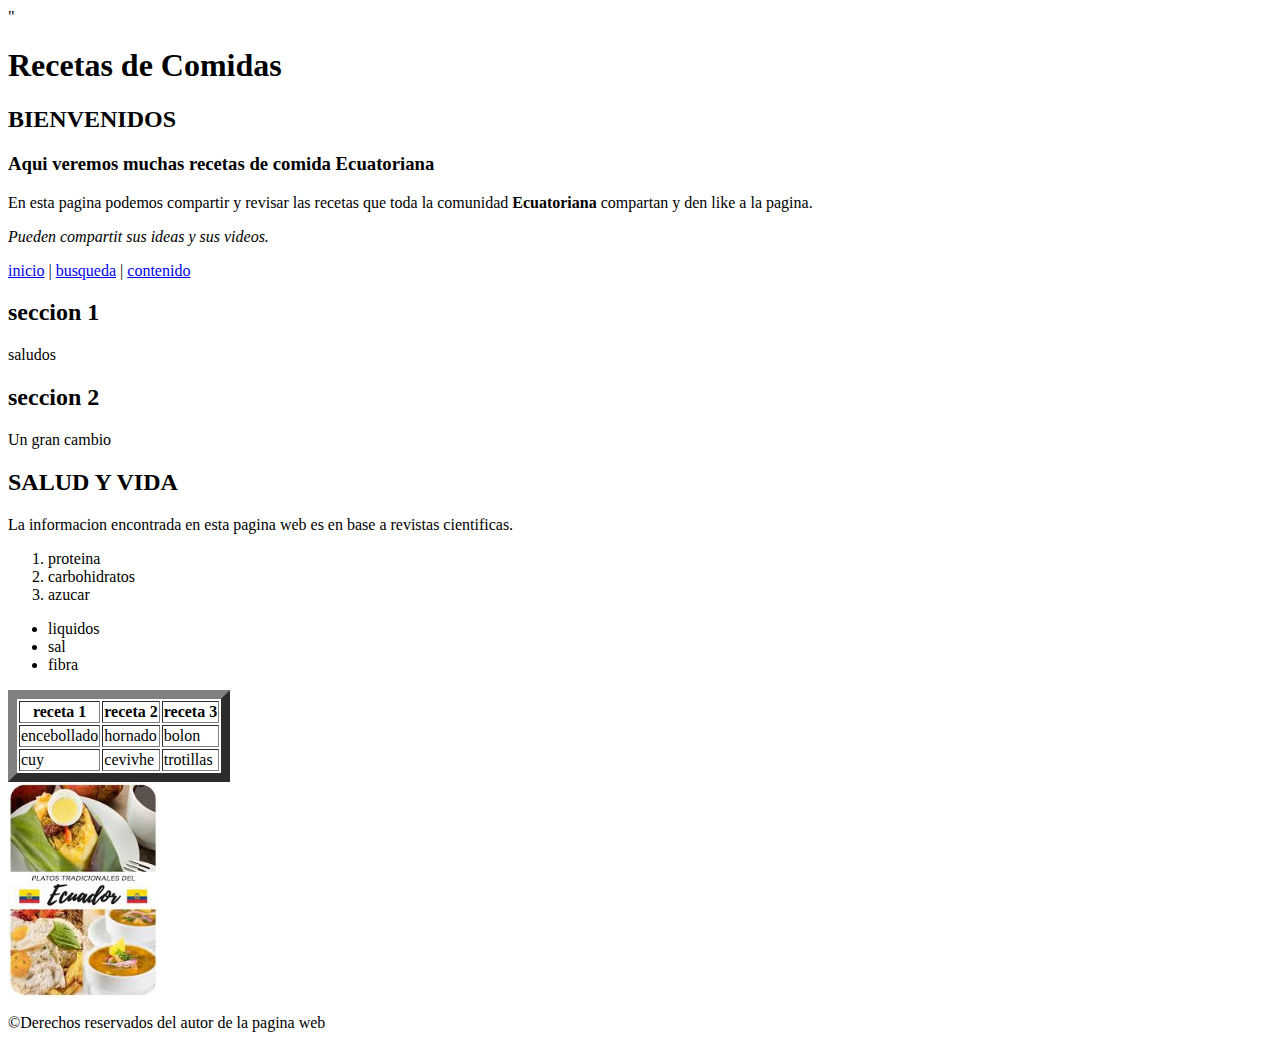
<file: Semana 3/index.html>
"<!DOCTYPE html>
<html lang="en">

<head>
     <meta charset="UTF-8">
     <meta name="viewpot" content="width=device-width, initial-scale=1.0">
     <title>SEMANA 3 </title>
</head>

<body>
   <H1>Recetas de Comidas</H1> 
   <H2>BIENVENIDOS </H2>
   <H3> Aqui veremos muchas recetas de comida Ecuatoriana</H3>
   <P>En esta pagina podemos compartir y revisar las recetas que toda la
    comunidad <strong>Ecuatoriana</strong> compartan y den like a la pagina.</P>
   <p> <em>Pueden compartit sus ideas y sus videos.</em></p>

   <nav>
      <a href="http://">inicio</a> |
      <a href="http://">busqueda</a> |
      <a href="http://">contenido</a>
   </nav>

   <main>
      <section>
         <h2>seccion 1</h2>
         <p>saludos</p>
      </section>
      <section>
         <h2>seccion 2</h2>
         <p>Un gran cambio</p>
      </section>
      
   </main>


   <article>
      <h2> SALUD Y VIDA</h2>
      <p>La informacion encontrada
         en esta pagina web es en base a revistas cientificas.
      </p>
   </article>

   <ol>
      <li>proteina</li>
      <li>carbohidratos</li>
      <li>azucar</li>
   </ol>
   
   <ul>
     <li>liquidos</li>
     <li>sal</li>
     <li>fibra</li>
   </ul>

   <table border="9">
      <tr>
         <th>receta 1</th>
         <th>receta 2</th>
         <th>receta 3</th>

      </tr>

      <tr>
         <td>encebollado</td>
         <td>hornado</td>
         <td>bolon</td>
      </tr>

      <tr>
         <td>cuy</td>
         <td>cevivhe</td>
         <td>trotillas</td>
      </tr>
   </table>

   <img width="150px" src="imagen/images (3).jpg" alt="">

</body>

<footer>
<p>&copy;Derechos reservados del autor de la pagina web</p>
</footer>
</html>
</file>
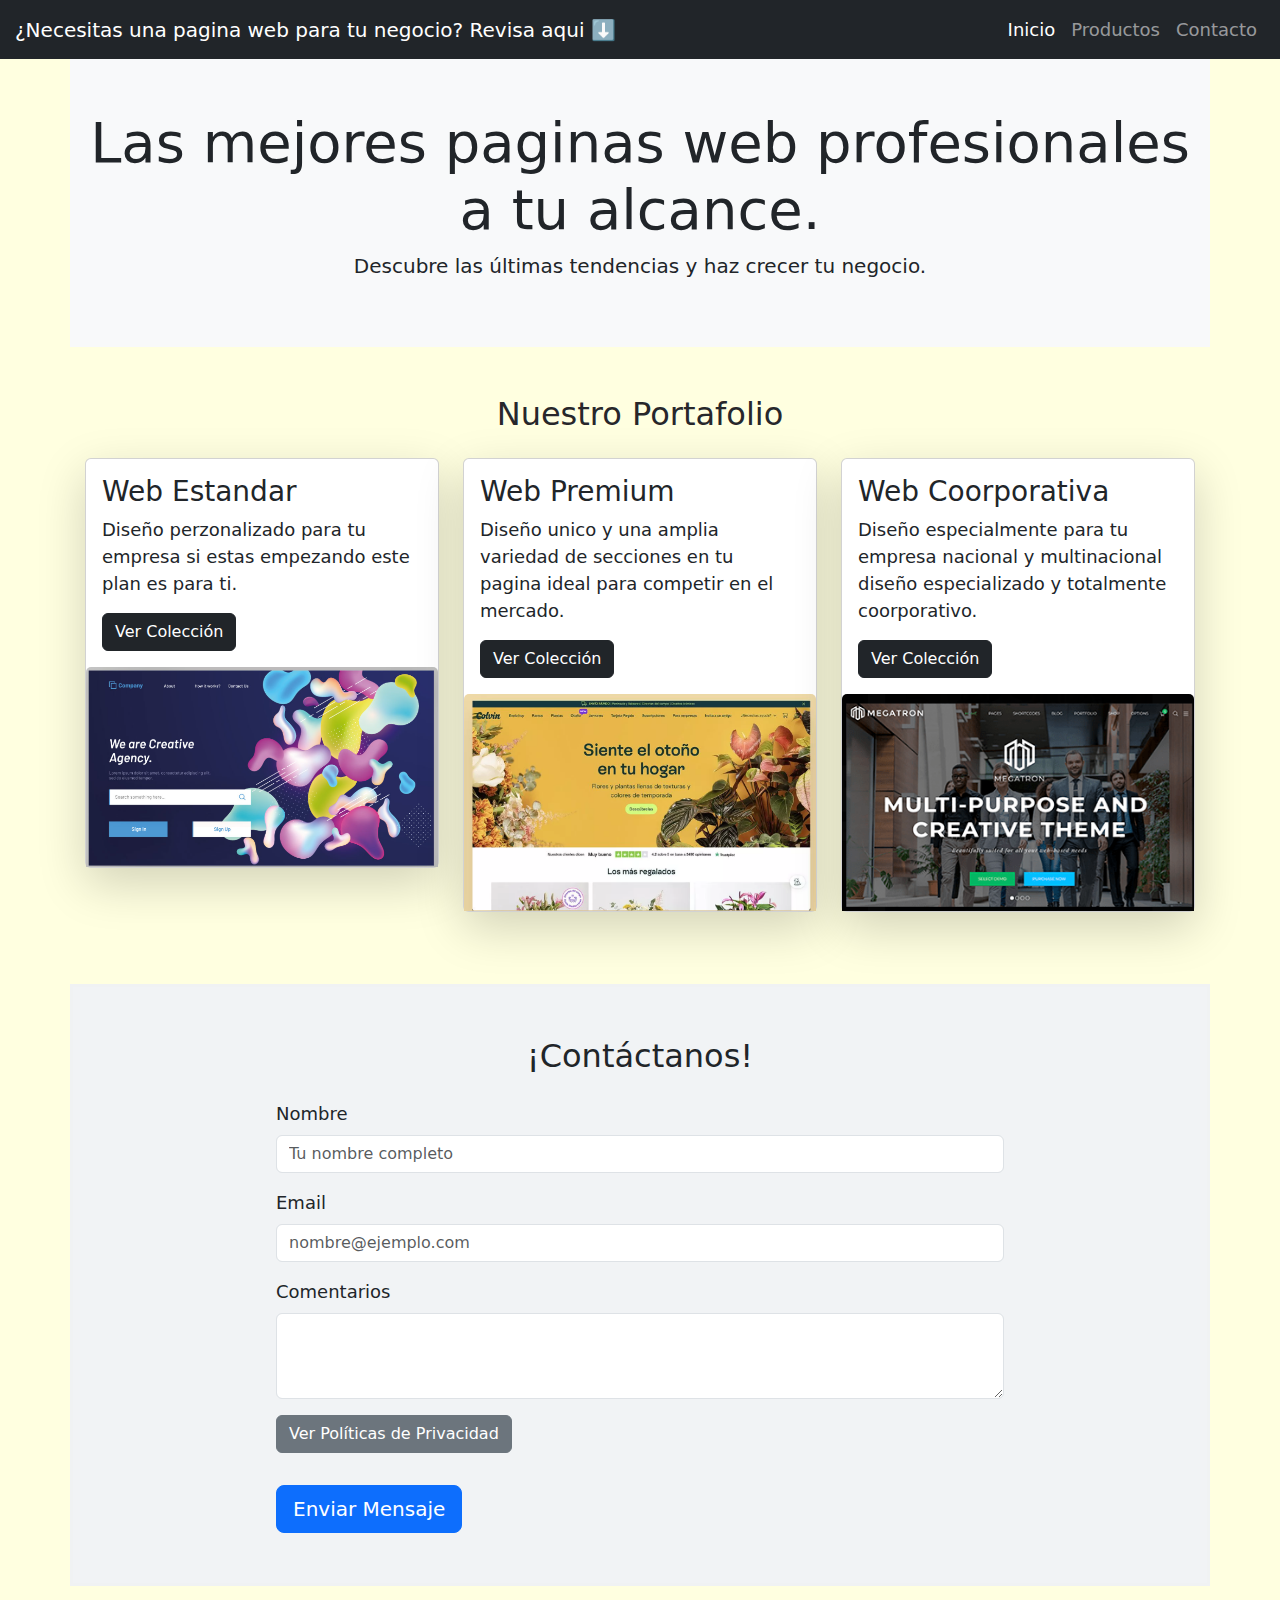
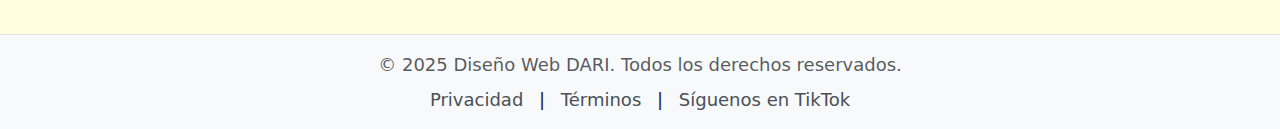
<file: Semana 4/index.html>
<!DOCTYPE html>
<html lang="en">


<head>
    <meta charset="UTF-8">
    <meta name="viewport" content="width=device-width, initial-scale=1.0">
    <title>Desarrollo Web</title>
    <link href="https://cdn.jsdelivr.net/npm/bootstrap@5.3.3/dist/css/bootstrap.min.css" 
          rel="stylesheet" 
          integrity="sha384-QWTKZyjpPEjISv5WaRU9OFeRpok6YctnYmDr5pNlyT2bRjXh0JMhjY6hW+ALEwIH" 
          crossorigin="anonymous">
    <link rel="stylesheet" href="styles.css">
</head>


<body>

<nav class="navbar navbar-expand-md navbar-dark bg-dark sticky-top">
        <div class="container-fluid">
            <a class="navbar-brand" href="#"> ¿Necesitas una pagina web para tu negocio? Revisa aqui ⬇️ </a>
            
            <button class="navbar-toggler" 
                    type="button" 
                    data-bs-toggle="collapse" 
                    data-bs-target="#menuPrincipal" 
                    aria-controls="menuPrincipal" 
                    aria-expanded="false" 
                    aria-label="Toggle navigation">
                <span class="navbar-toggler-icon"></span>
            </button>
            
            <div class="collapse navbar-collapse" id="menuPrincipal">
                <ul class="navbar-nav ms-auto mb-2 mb-md-0">
                    <li class="nav-item">
                        <a class="nav-link active" aria-current="page" href="#">Inicio</a>
                    </li>
                    <li class="nav-item">
                        <a class="nav-link" href="#productos">Productos</a>
                    </li>
                    <li class="nav-item">
                        <a class="nav-link" href="#formulario">Contacto</a>
                    </li>
                </ul>
            </div>
        </div>
    </nav>

    <header class="container header-content text-center">
        <h1 class="display-4 text-dark">Las mejores paginas web profesionales a tu alcance. </h1>
        <p class="lead">Descubre las últimas tendencias y haz crecer tu negocio.</p>
    </header>

    <main id="productos" class="container mt-5">
        <h2 class="text-center mb-4">Nuestro Portafolio</h2>
        
        <div class="row">
            
            <div class="col-md-4 mb-4">
                <div class="card shadow-lg card-estandar">
                    
                    <div class="card-body">
                        <h3 class="card-title">Web Estandar</h3>
                        <p class="card-text">Diseño perzonalizado para tu empresa si estas empezando este plan es para ti.</p>
                        <a href="#" class="btn btn-dark">Ver Colección</a>
                    </div>
                    <img src="imgagen/Captura de pantalla (13067).png" class="card-img-top img-fluid" alt="Colección de Ropa para Hombre">
                </div>
            </div>
            
            <div class="col-md-4 mb-4">
                <div class="card shadow-lg">
                    
                    <div class="card-body">
                        <h3 class="card-title">Web Premium</h3>
                        <p class="card-text">Diseño unico y una amplia variedad de secciones en tu pagina ideal para competir en el mercado.</p>
                        <a href="#" class="btn btn-dark">Ver Colección</a>
                    </div>
                    <img src="imgagen/Captura de pantalla (13068).png" class="card-img-top img-fluid" alt="Colección de Ropa para Mujer">
                </div>
            </div>
            
            <div class="col-md-4 mb-4">
                <div class="card shadow-lg">
                    
                    <div class="card-body">
                        <h3 class="card-title">Web Coorporativa</h3>
                        <p class="card-text">Diseño especialmente para tu empresa nacional y multinacional diseño especializado y totalmente coorporativo.</p>
                        <a href="#" class="btn btn-dark">Ver Colección</a>
                    </div>

                    <img src="imgagen/Captura de pantalla (13069).png" class="card-img-top img-fluid" alt="Accesorios y Complementos">
                </div>
            </div>
            
        </div>
        
    </main>

    <section id="formulario" class="container mt-5 mb-5">
        <h2 class="text-center mb-4">¡Contáctanos!</h2>
        <div class="row justify-content-center">
            <div class="col-md-8">
                <form>
                    
                    <div class="mb-3">
                        <label for="nombre" class="form-label">Nombre</label>
                        <input type="text" class="form-control" id="nombre" placeholder="Tu nombre completo" required>
                    </div>
                    
                    <div class="mb-3">
                        <label for="email" class="form-label">Email</label>
                        <input type="email" class="form-control" id="email" placeholder="nombre@ejemplo.com" required>
                    </div>
                    
                    <div class="mb-3">
                        <label for="comentarios" class="form-label">Comentarios</label>
                        <textarea class="form-control" id="comentarios" rows="3" required></textarea>
                    </div>

                    <div>
                        <button class="btn btn-secondary mb-3" type="button" data-bs-toggle="collapse" data-bs-target="#infoAdicional" aria-expanded="false" aria-controls="infoAdicional">
                        Ver Políticas de Privacidad
                    </button>

                    </div>
                
                    <div class="collapse" id="infoAdicional">
                        <div class="card card-body bg-light">
                            <small>Tus datos están seguros. Solo serán utilizados para responder a tu consulta. Puedes darte de baja en cualquier momento.</small>
                        </div>
                    </div>

                    <button type="submit" class="btn btn-primary btn-lg mt-3">Enviar Mensaje</button>
                    
                </form>
            </div>
        </div>
    </section>
                    
    
</body>

<footer class="footer mt-auto py-3 bg-light border-top">
        <div class="container text-center">
            <span class="text-muted">© 2025 Diseño Web DARI. Todos los derechos reservados.</span>
            <div class="mt-2 footer-links">
                <a href="#">Privacidad</a> | 
                <a href="#">Términos</a> | 
                <a href="#">Síguenos en TikTok</a>
            </div>
        </div>
    </footer>
</html>
</file>
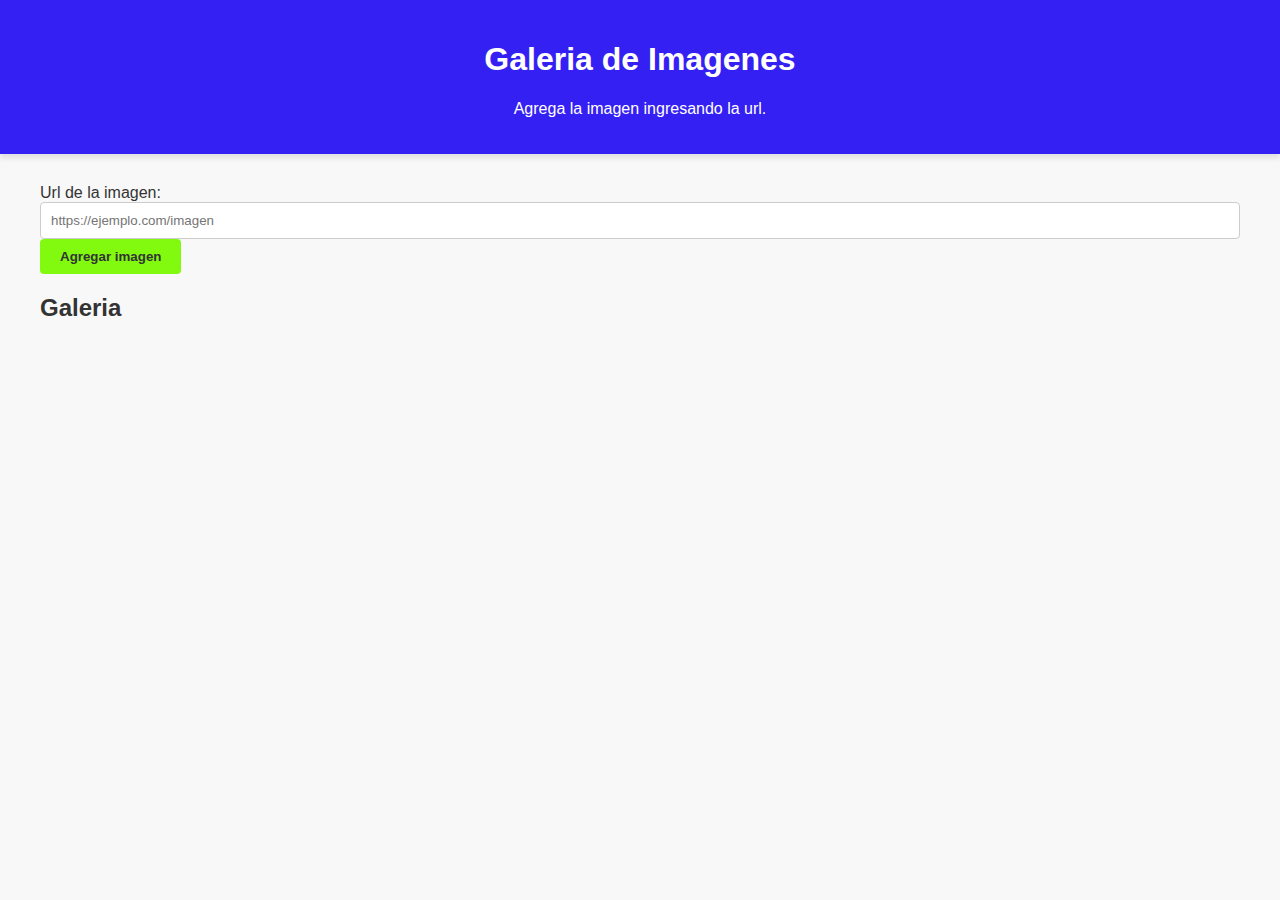
<file: Semana 5/index.html>
<!DOCTYPE html>
<html lang="en">
<head>
    <meta charset="UTF-8">
    <meta name="viewport" content="width=device-width, initial-scale=1.0">
    <title>Document</title>
    <link rel="stylesheet" href="styles.css">
</head>
<body>

    <header>

    <h1> Galeria de Imagenes </h1>

    <p>Agrega la imagen ingresando la url.</p>

    </header>

    <main class="container">

        <section>
            <label for="urlimagen">Url de la imagen:</label>
            <input type="url" id="urlimagen"placeholder="https://ejemplo.com/imagen" >
    
        </section>
    

        <div class="botones">
                
                <button id="Agregarimg">Agregar imagen</button>

            </div>

        <section>

            <h2> Galeria</h2>
            <div id="Galeria" class="Galeria"></div>

        </section>





    </main>


  <script src="script.js"></script>
</body>
</html>
</file>
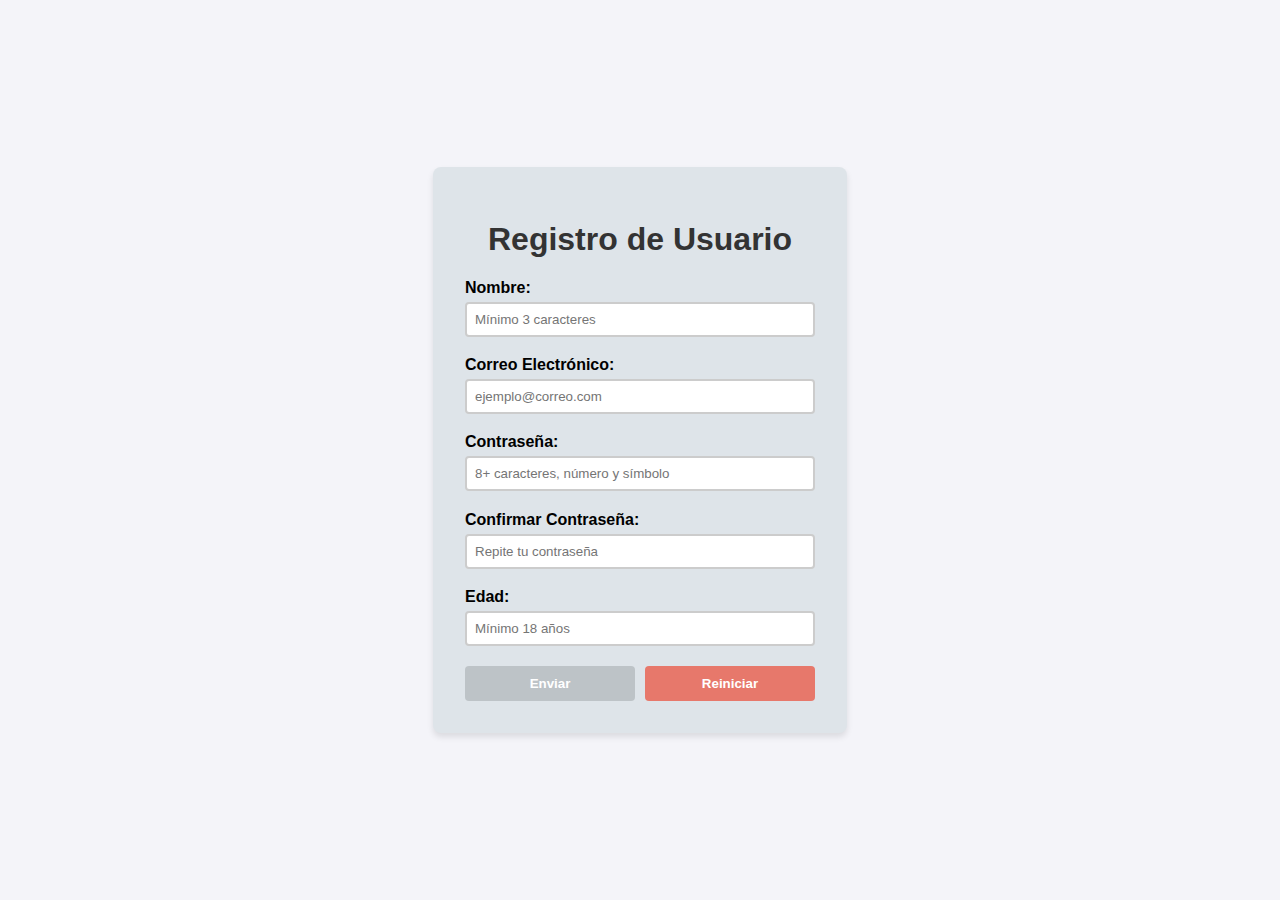
<file: Semana 6/index.html>
<!DOCTYPE html>
<html lang="es">
<head>
    <meta charset="UTF-8">
    <meta name="viewport" content="width=device-width, initial-scale=1.0">
    <title>Formulario Interactivo</title>
    <link rel="icon" href="data:,">
    <link rel="stylesheet" href="styles.css">
</head>
<body>
    <div class="container">
        <h1>Registro de Usuario</h1>
        <form id="registrationForm">
            <div class="form-group">
                <label for="username">Nombre:</label>
                <input type="text" id="username" placeholder="Mínimo 3 caracteres">
                <span class="error" id="nameError">El nombre debe tener al menos 3 caracteres.</span>
            </div>

            <div class="form-group">
                <label for="email">Correo Electrónico:</label>
                <input type="email" id="email" placeholder="ejemplo@correo.com">
                <span class="error" id="emailError">Formato de correo inválido.</span>
            </div>

            <div class="form-group">
                <label for="password">Contraseña:</label>
                <input type="password" id="password" placeholder="8+ caracteres, número y símbolo">
                <span class="error" id="passError">Debe tener 8+ caracteres, un número y un carácter especial.</span>
            </div>

            <div class="form-group">
                <label for="confirmPassword">Confirmar Contraseña:</label>
                <input type="password" id="confirmPassword" placeholder="Repite tu contraseña">
                <span class="error" id="confirmError">Las contraseñas no coinciden.</span>
            </div>

            <div class="form-group">
                <label for="age">Edad:</label>
                <input type="number" id="age" placeholder="Mínimo 18 años">
                <span class="error" id="ageError">Debes ser mayor de 18 años.</span>
            </div>

            <div class="buttons">
                <button type="submit" id="submitBtn" disabled>Enviar</button>
                <button type="reset" id="resetBtn">Reiniciar</button>
            </div>
        </form>
    </div>
    <script src="script.js"></script>
</body>
</html>
</file>
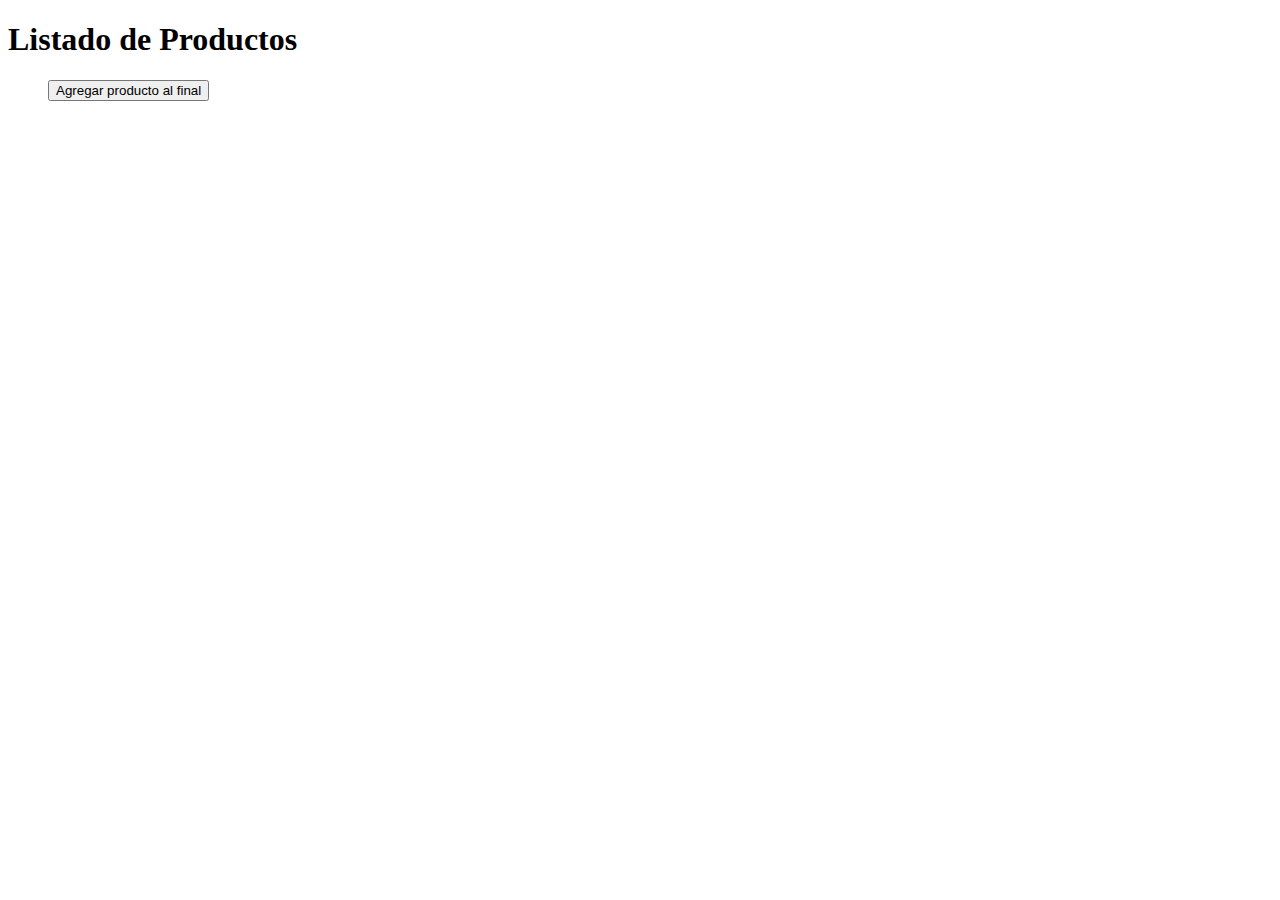
<file: Semana 7/Index.html>
<!DOCTYPE html>
<html lang="en">
<head>
    <meta charset="UTF-8">
    <meta name="viewport" content="width=device-width, initial-scale=1.0">
    <title>Semana 7- Lista de productos</title>
</head>
<body>
    
    <main>

        <h1>Listado de Productos</h1>

        <ul id ="listaproductos">

            <button id ="btnproducto"> Agregar producto al final  </button>
           
        </ul>


    </main>
    <script src="Script.js"></script>


</body>
</html>
</file>
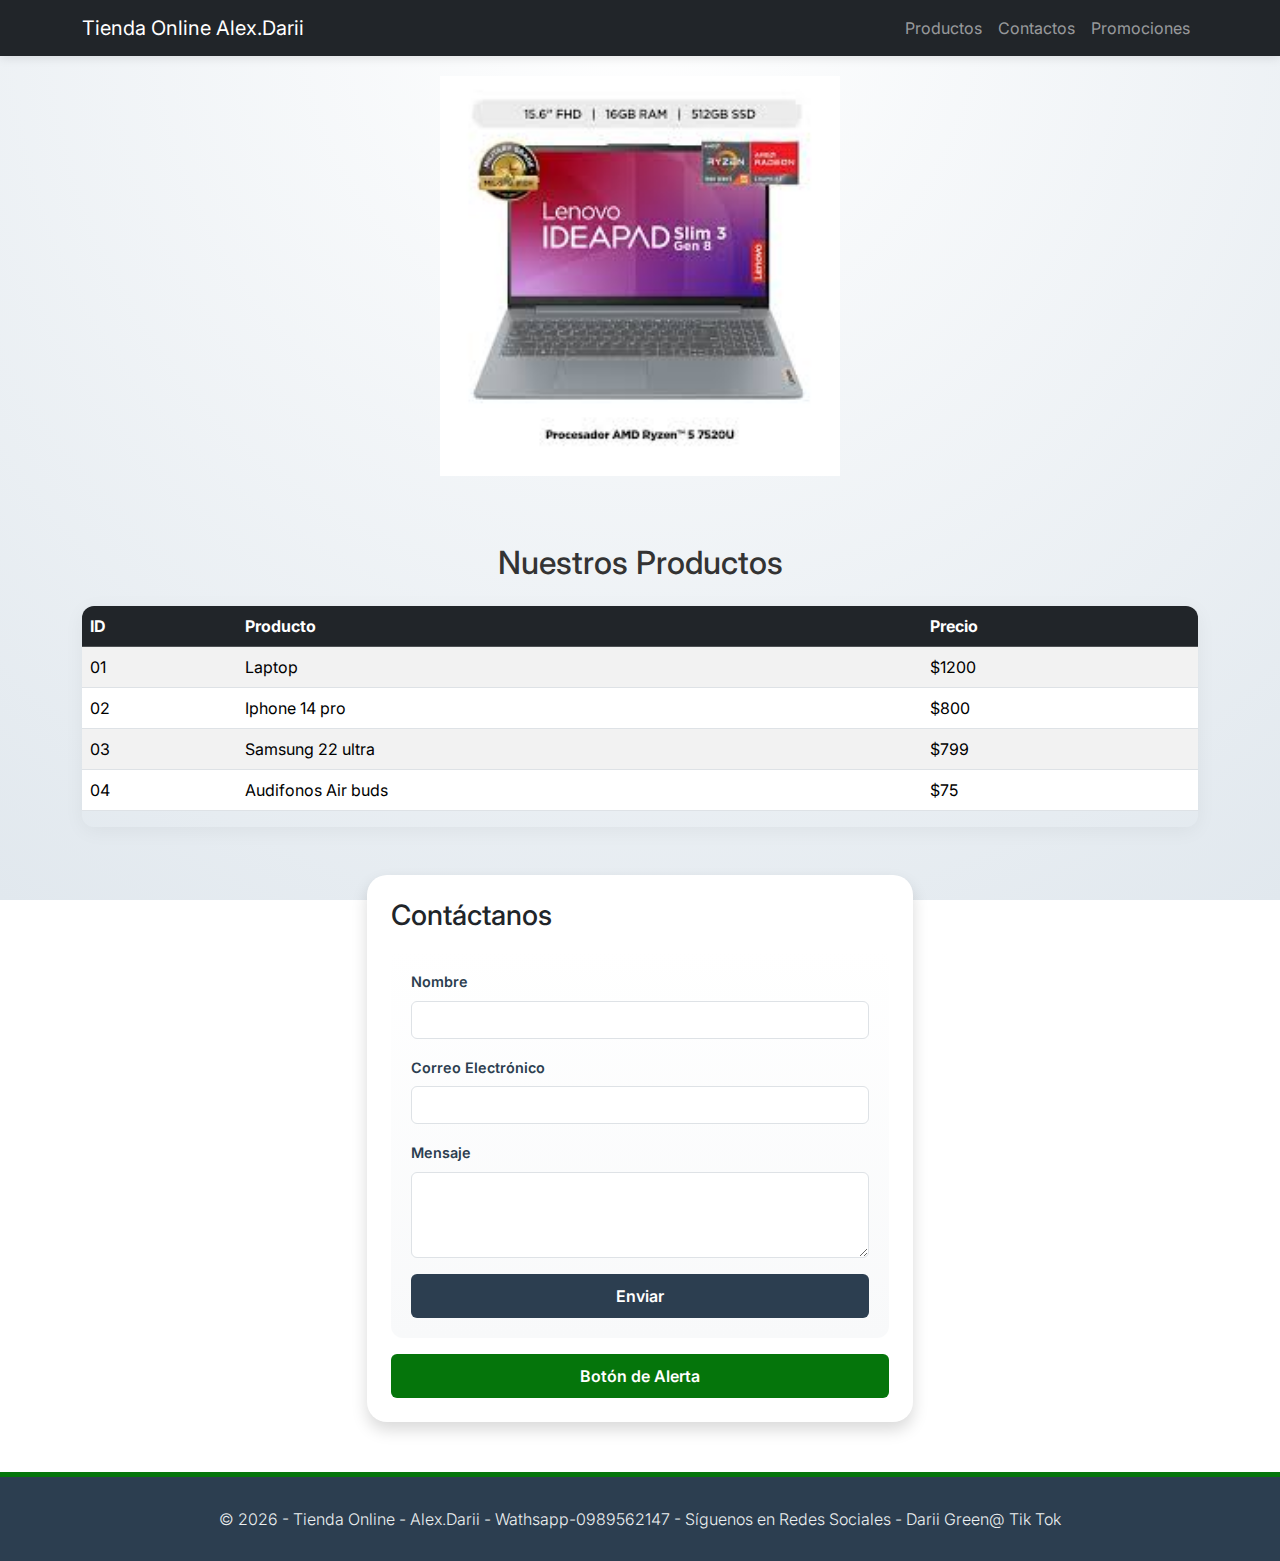
<file: Semana 8/index.html>
<!DOCTYPE html>
<html lang="es">
<head>
    <meta charset="UTF-8">
    <meta name="viewport" content="width=device-width, initial-scale=1.0">
    <title>Tienda Online Alex.Darii</title>
    <link href="https://cdn.jsdelivr.net/npm/bootstrap@5.3.0/dist/css/bootstrap.min.css" rel="stylesheet">
     <link rel="stylesheet" href="styles.css">
</head>
<body>

    <nav class="navbar navbar-expand-lg navbar-dark bg-dark">
        <div class="container">
            <a class="navbar-brand" href="#">Tienda Online Alex.Darii</a>
            <div class="navbar-nav">
                <a class="nav-link" href="#productos">Productos</a>
                <a class="nav-link" href="#contacto">Contactos</a>
                <a class="nav-link" href="#" onclick="mostrarAlerta()">Promociones</a>
            </div>
        </div>
    </nav>

    <div id="carouselExample" class="carousel slide" data-bs-ride="carousel"data-bs-interval="2000">
        <div class="carousel-inner">
            <div class="carousel-item active">
                <img src="imagenes/images (8).jpg" class="d-block mx-auto" alt="Se muestra la imagen de un celular">
            </div>

            <div class="carousel-item">
                <img src="imagenes/descarga (2).jpg" class="d-block mx-auto" alt="se muetsra la imagen de una laptop">
            </div>

            <div class="carousel-item">
                <img src="imagenes/descarga (3).jpg" class="d-block mx-auto" alt="Imagen del celular samsung 22 ultra">

            </div>

            <div class="carousel-item">
                <img src="imagenes/descarga (4).jpg" class="d-block mx-auto" alt="Imagen de audifonos samsung aird buds">
            </div>
            
        </div>
    </div>

    <main class="container my-5">
        <section id="productos" class="mb-5">
            <h2 class="text-center mb-4">Nuestros Productos</h2>
            <div class="table-responsive">
                <table class="table table-striped table-hover">
                    <thead class="table-dark">
                        <tr><th>ID</th><th>Producto</th><th>Precio</th></tr>    
                    </thead>
                    <tbody>
                        <tr><td>01</td><td>Laptop </td><td>$1200</td></tr>
                        <tr><td>02</td><td>Iphone 14 pro</td><td>$800</td></tr>
                        <tr><td>03</td><td>Samsung 22 ultra </td><td>$799</td></tr>
                        <tr><td>04</td><td>Audifonos Air buds </td><td>$75</td></tr>
                    </tbody>
                </table>
            </div>
        </section>

        <section id="contacto" class="row justify-content-center">
            <div class="col-md-6">
                <div class="card p-4 shadow">
                    <h3 class="mb-3">Contáctanos</h3>
                    <form id="contactForm" novalidate>
                        <div class="mb-3">
                            <label class="form-label">Nombre</label>
                            <input type="text" class="form-control" id="nombre" required>
                            <div class="invalid-feedback">Por favor, ingresa tu nombre.</div>
                        </div>
                        <div class="mb-3">
                            <label class="form-label">Correo Electrónico</label>
                            <input type="email" class="form-control" id="email" required>
                            <div class="invalid-feedback">Ingresa un correo válido.</div>
                        </div>
                        <div class="mb-3">
                            <label class="form-label">Mensaje</label>
                            <textarea class="form-control" id="mensaje" rows="3" required></textarea>
                        </div>
                        <button type="submit" class="btn btn-primary w-100">Enviar</button>
                    </form>
                    <button id="btn-alerta" class="btn btn-alerta mt-3 w-100" onclick="mostrarAlerta()">Botón de Alerta</button>
                </div>
            </div>
        </section>
    </main>

    <footer class="custom-footer text-center">
        <p>&copy; 2026 - Tienda Online - Alex.Darii - Wathsapp-0989562147 - Síguenos en Redes Sociales - Darii Green@ Tik Tok</p>
    </footer>

    <script src="https://cdn.jsdelivr.net/npm/bootstrap@5.3.0/dist/js/bootstrap.bundle.min.js"></script>
    <script src="script.js"></script>
</body>
</html>
</file>
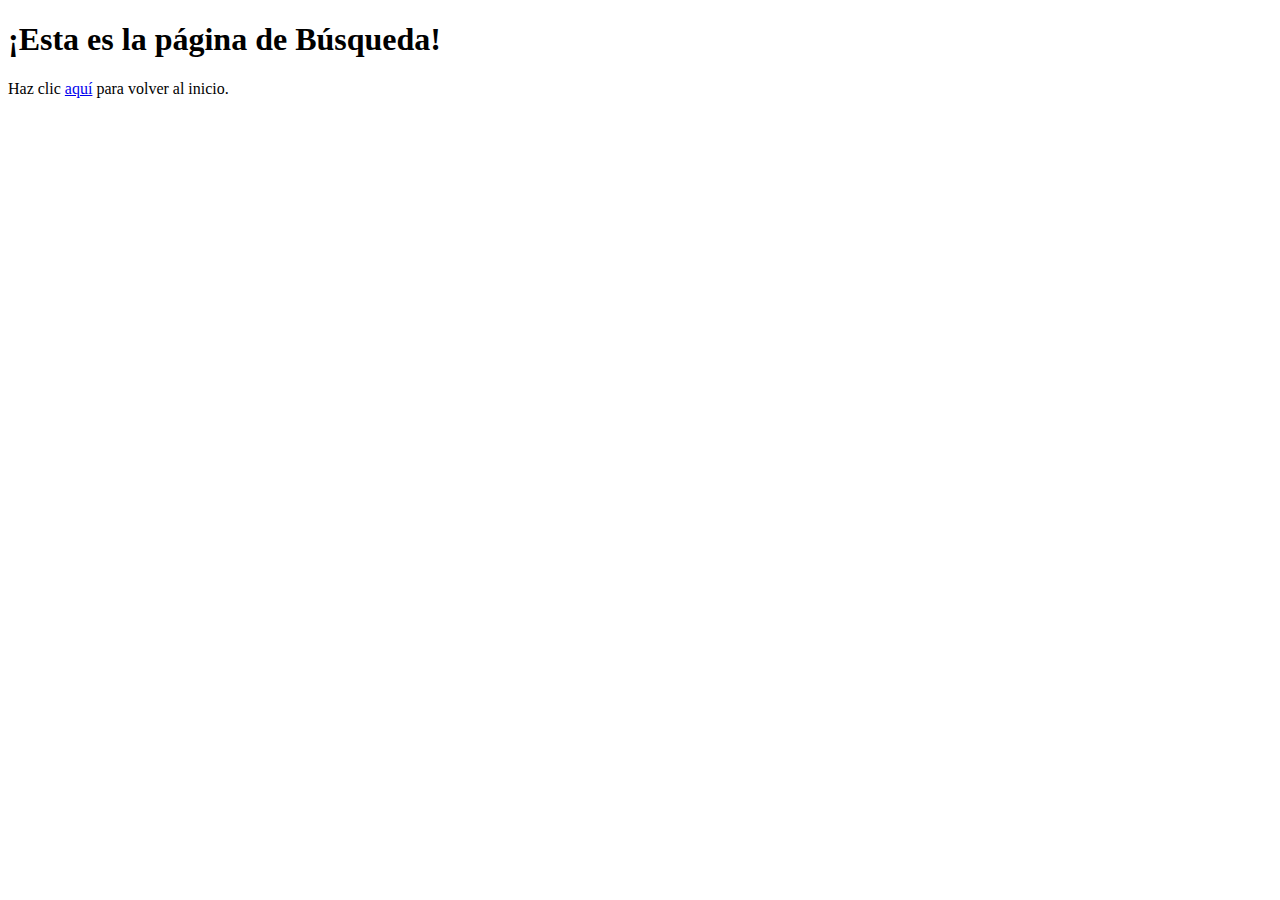
<file: Semana 3/busca_recetas.html>
<!DOCTYPE html>
<html lang="es">
<head>
    <meta charset="UTF-8">
    <title>Página de Búsqueda</title>
</head>
<body>
    <h1>¡Esta es la página de Búsqueda!</h1>
    <p>Haz clic <a href="index.html">aquí</a> para volver al inicio.</p>
</body>
</html>
</file>
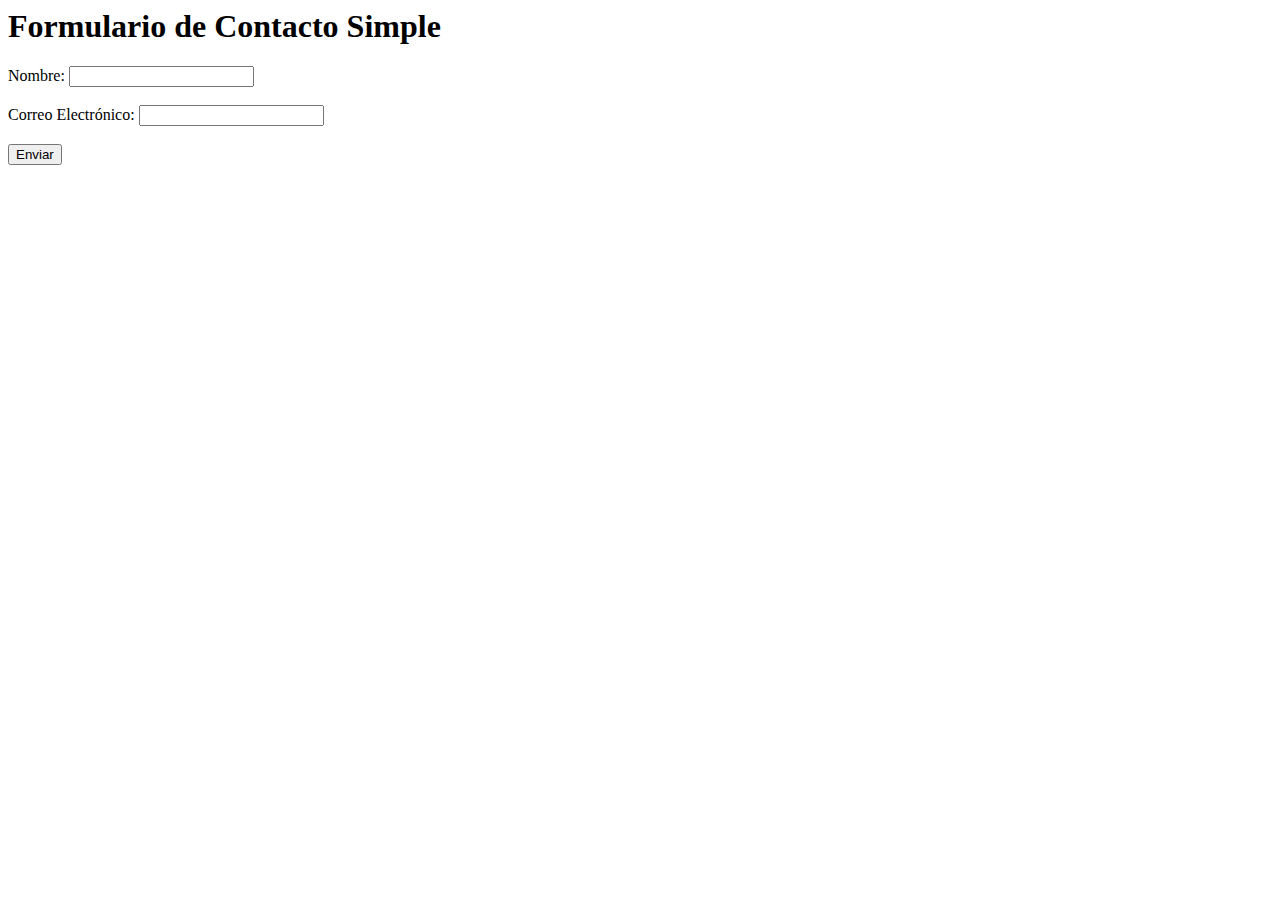
<file: Semana 3/iindex.html>
<body>

    <h1>Formulario de Contacto Simple</h1>

    <form action="#" method="POST">

        <div>
            <label for="nombre">Nombre:</label>
            <input type="text" id="nombre" name="nombre" required>
        </div>

        <br>

        <div>
            <label for="correo">Correo Electrónico:</label>
            <input type="email" id="correo" name="correo" required>
        </div>
        
        <br>

        <div>
            <button type="submit">Enviar</button>
        </div>

    </form>

</body>
</html>
</file>
<file: Semana 4/styles.css>
.header-content {
    padding-top: 20px;
    padding-bottom: 20px;
 }

 .footer-links a {
    margin: 0 10px;
    text-decoration: none;
    color: #495057;
 }

 .header-content {
    
    background-color: #f8f9fa; 
    padding: 50px 0;
 }

card-estandar{
    border-radius: 10px;
    transition: transform 0.3s ease;
    border: 3px solid #0d6efd; 
}

main{

    color : rgb(39, 39, 43);
}

section{
    transition: transform 0.3s ease;
    border: 3px solid #f0f2f3; 
    background-color: #f1f3f5; 
    padding: 50px 0;}


@media (min-width: 1025px) {
 body {
 background-color: lightyellow;
 font-size: 18px;
 }
}


html, body {
    overflow-x: hidden; 
    width: 100%;       
}

 
img {
    max-width: 100%;
    height: auto;
}


.container, .container-fluid {
   
    margin-right: auto;
    margin-left: auto;
    
    padding-left: 15px; 
    padding-right: 15px;
}


@media (max-width: 600px) {
 body {
 font-size: 14px;
 }
}
</file>
<file: Semana 5/styles.css>
body {
    font-family: Arial, sans-serif;
    margin: 0;
    padding: 0;
    background-color: #f8f8f8;
    color: #333;
}

header {
    background-color: #3520f3; 
    color: white;
    padding: 20px;
    text-align: center;
    box-shadow: 0 4px 6px rgba(0, 0, 0, 0.1);
}

.container {
    max-width: 1200px;
    margin: 30px auto;
    padding: 0 20px;
}


.controls {
    display: flex;
    flex-direction: column;
    gap: 15px;
    margin-bottom: 30px;
    padding: 20px;
    background-color: white;
    border-radius: 8px;
    box-shadow: 0 2px 4px rgba(0, 0, 0, 0.05);
}

.controls > div {
    display: flex;
    flex-direction: column;
    gap: 5px;
}

#urlimagen {
    padding: 10px;
    border: 1px solid #ccc;
    border-radius: 4px;
    width: 100%;
    box-sizing: border-box;
}

.action-buttons {
    display: flex;
    gap: 10px;
}

button {
    padding: 10px 20px;
    border: none;
    border-radius: 4px;
    cursor: pointer;
    font-weight: bold;
    transition: background-color 0.3s, opacity 0.3s;
}

#Agregarimg {
    background-color: #81fa10; 
    color: #333;
}

#Agregarimg:hover {
    background-color: #49bba0;
}

#Eliminarimg {
    background-color: #080707; 
    color: rgb(245, 235, 235);
}

#Eliminarimg:hover:not([disabled]) {
    background-color: #d15151;
}


#Eliminarimg[disabled] {
    opacity: 0.6;
    cursor: not-allowed;
}


.galeria-grid {
    
    display: grid;
    grid-template-columns: repeat(auto-fill, minmax(220px, 1fr));
    gap: 20px;
    padding: 20px;
    background-color: white;
    border-radius: 8px;
    box-shadow: 0 0 10px rgba(0, 0, 0, 0.05);
}

.galeria-grid img {
    width: 100%;

    height: 200px; 
    object-fit: cover; 
    border-radius: 6px;
    cursor: pointer;
   
    border: 5px solid transparent; 
    transition: transform 0.3s, box-shadow 0.3s, border 0.3s;
}


.galeria-grid img.selected {
   
    border: 5px solid #1542d6; 
    box-shadow: 0 0 15px rgba(49, 11, 218, 0.7); 
    transform: scale(1.05); 
}
</file>
<file: Semana 6/styles.css>
body {
    font-family: 'Segoe UI', Tahoma, Geneva, Verdana, sans-serif;
    background-color: #f4f4f9;
    display: flex;
    justify-content: center;
    align-items: center;
    height: 100vh;
    margin: 0;
}

.container {
    background: rgb(222, 228, 233);
    padding: 2rem;
    border-radius: 8px;
    box-shadow: 0 4px 6px rgba(0,0,0,0.1);
    width: 350px;
}

h1 { text-align: center; color: #333; }

.form-group { margin-bottom: 1.2rem; }

label { display: block; margin-bottom: 5px; font-weight: bold; }

input {
    width: 100%;
    padding: 8px;
    border: 2px solid #ccc;
    border-radius: 4px;
    box-sizing: border-box; 
}


input.invalid { border-color: #dda099; }
input.valid { border-color: #b9dfc1; }

.error {
    color: #e2a49d;
    font-size: 0.8rem;
    display: none; 
    margin-top: 5px;
}

.buttons {
    display: flex;
    gap: 10px;
    margin-top: 20px;
}

button {
    flex: 1;
    padding: 10px;
    border: none;
    border-radius: 4px;
    cursor: pointer;
    font-weight: bold;
}

#submitBtn { background-color: #2ecc71; color: white; }
#submitBtn:disabled {
    background-color: #bdc3c7;
    cursor: not-allowed;
}

#resetBtn { background-color: #e7786b; color: white; }
</file>
<file: Semana 8/styles.css>
@import url('https://fonts.googleapis.com/css2?family=Inter:wght@300;400;600;700&display=swap');


body {
    font-family: 'Inter', sans-serif;
   
    background: radial-gradient(circle at top, #ffffff 0%, #e1e8ee 100%);
    background-attachment: fixed;
    min-height: 100vh;
    color: #333;
    margin: 0;
}


.navbar {
    box-shadow: 0 2px 10px rgba(0,0,0,0.1);
}


#carouselExample {
    padding: 20px 0;
}

.carousel-item img {
   
    max-height: 400px;
    object-fit: contain;
    border-radius: 15px;
    
    width: 60%; 
}


.carousel-control-prev-icon,
.carousel-control-next-icon {
    filter: invert(100%) sepia(0%) saturate(7500%) hue-rotate(327deg) brightness(103%) contrast(105%);
}


.table-responsive {
    border-radius: 12px;
    overflow: hidden;
    box-shadow: 0 4px 20px rgba(0,0,0,0.05);
}


#contacto .card {
    background-color: #ffffff;
    border: none;
    border-radius: 20px;
    box-shadow: 0 10px 30px rgba(0, 0, 0, 0.08);
    transition: transform 0.3s ease;
}

#contacto .card:hover {
    transform: translateY(-5px); 
}

#contactForm {
    
    background: linear-gradient(to bottom, #ffffff, #f8f9fa);
    padding: 20px;
    border-radius: 12px;
}

#contactForm .form-label {
    color: #2c3e50;
    font-weight: 600;
    font-size: 0.9rem;
}


.btn-primary {
    background-color: #2c3e50;
    border: none;
    padding: 10px;
    font-weight: 600;
}

.btn-alerta {
    background-color: #05750b; 
    border: none;
    color: white;
    font-weight: 600;
    padding: 10px;
    transition: all 0.3s ease;
}

.btn-alerta:hover {
    background-color: #b6b3b1; 
    color: #2c3e50;
    transform: scale(1.02);
}

.custom-footer {
    background-color: #2c3e50;
    color: #ecf0f1;
    padding: 30px 0;
    margin-top: 50px;
    border-top: 5px solid #05750b;
}

.custom-footer p {
    margin: 0;
    font-weight: 300;
}
</file>
